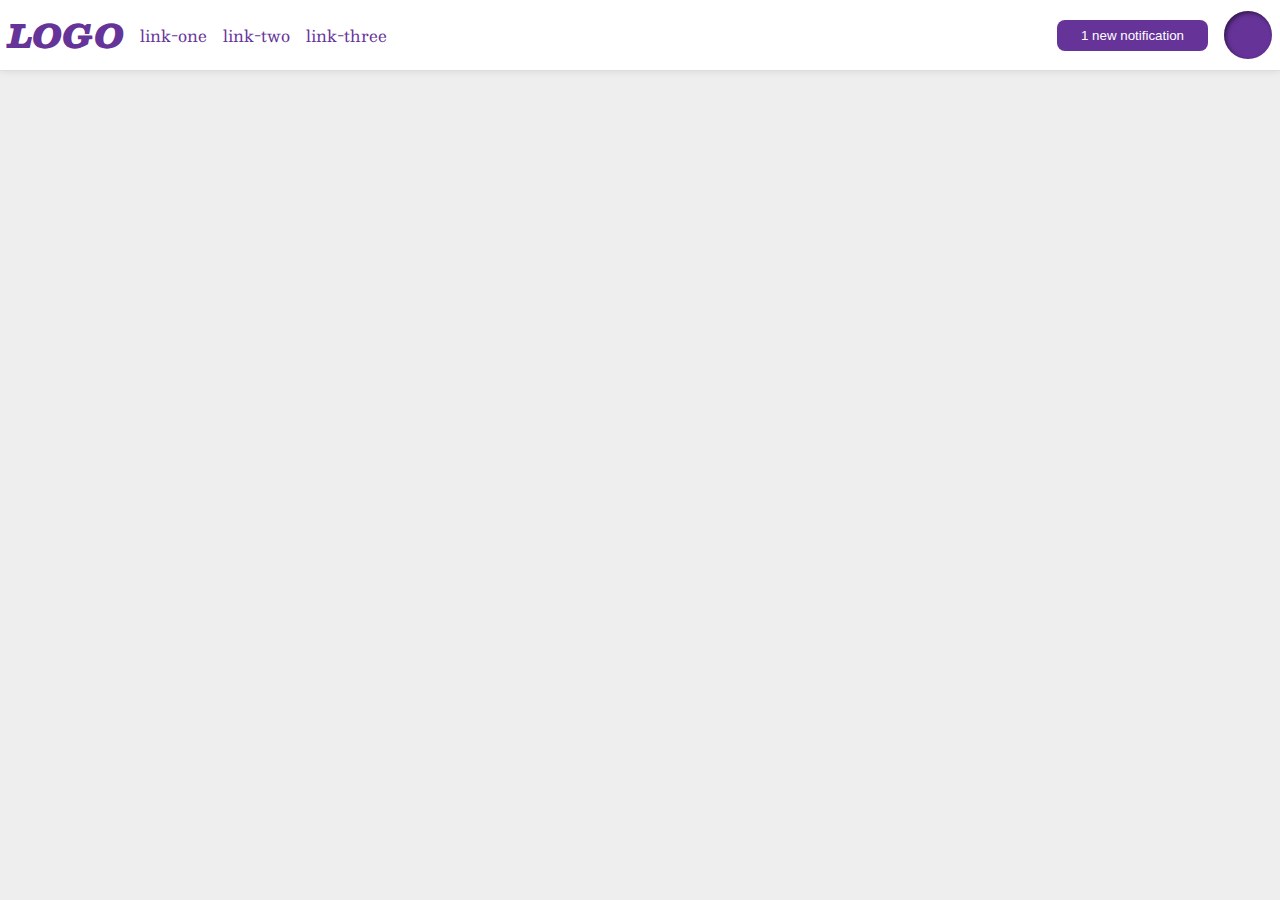
<file: flex/03-flex-header-2/index.html>
<!DOCTYPE html>
<html lang="en">
  <head>
    <meta charset="UTF-8">
    <meta http-equiv="X-UA-Compatible" content="IE=edge">
    <meta name="viewport" content="width=device-width, initial-scale=1.0">
    <title>Flex Header 2</title>
    <link rel="stylesheet" href="style.css">
  </head>
  <body>
    <div class="header">
      <div class="left">
        <div class="logo">
          LOGO
        </div>
        <ul class="links">
          <li><a href="https://google.com">link-one</a></li>
          <li><a href="https://google.com">link-two</a></li>
          <li><a href="https://google.com">link-three</a></li>
        </ul>
      </div>
      <div class="right">
        <button class="notifications">
          1 new notification
        </button>
        <div class="profile-image"></div>
      </div>
    </div>
  </body>
</html>
</file>
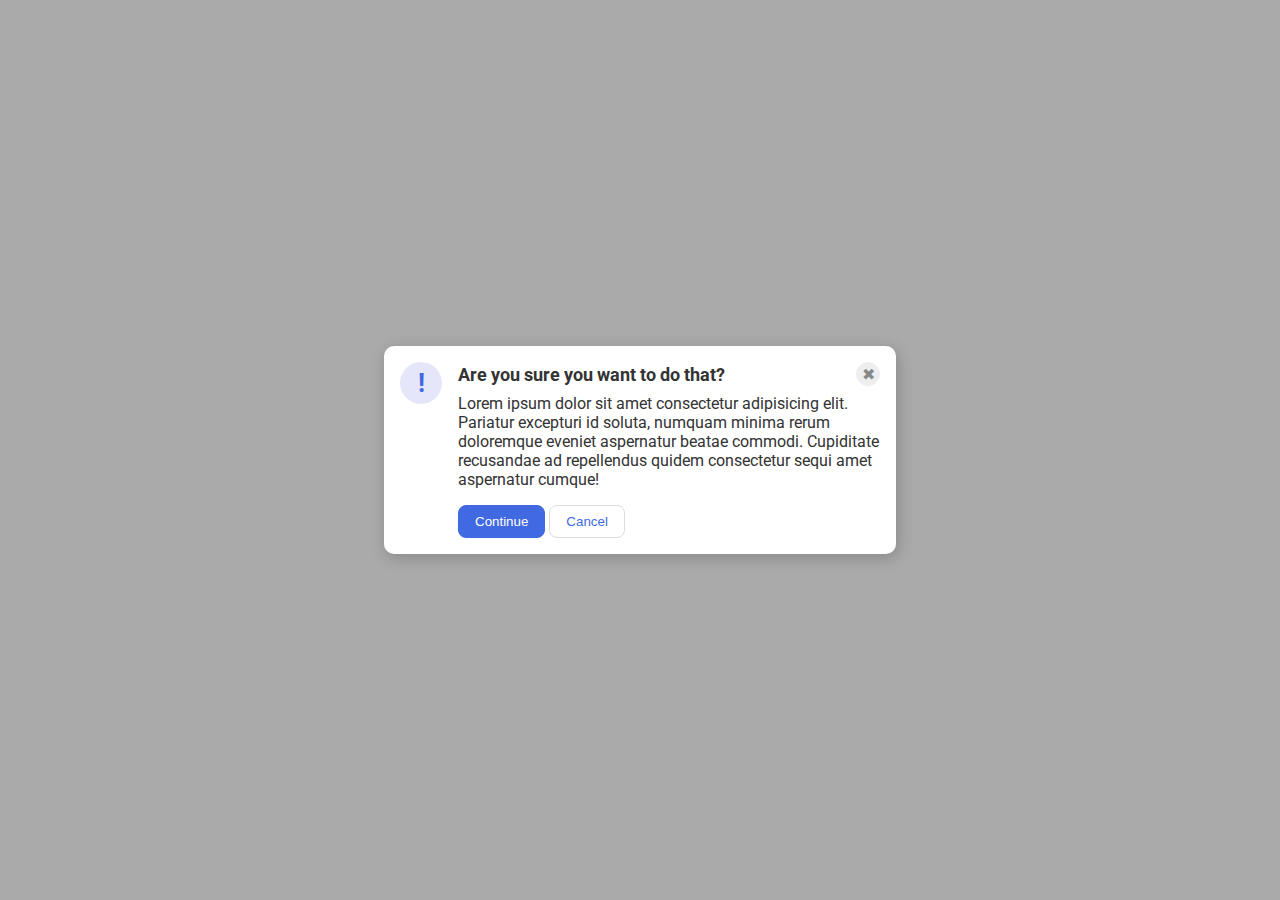
<file: flex/05-flex-modal/index.html>
<!DOCTYPE html>
<html lang="en">
  <head>
    <meta charset="UTF-8">
    <meta http-equiv="X-UA-Compatible" content="IE=edge">
    <meta name="viewport" content="width=device-width, initial-scale=1.0">
    <link rel="stylesheet" href="style.css">
    <title>Modal</title>
  </head>
  <body>
    <div class="modal">
      <div class="icon">!</div>
      <div class="container">
        <div class="header">Are you sure you want to do that?
          <button class="close-button">✖</button>
        </div>
        <div class="text">Lorem ipsum dolor sit amet consectetur adipisicing elit. Pariatur excepturi id soluta, numquam minima rerum doloremque eveniet aspernatur beatae commodi. Cupiditate recusandae ad repellendus quidem consectetur sequi amet aspernatur cumque!</div>
        <button class="continue">Continue</button>
        <button class="cancel">Cancel</button>
      </div>
    </div>
  </body>
</html>
</file>
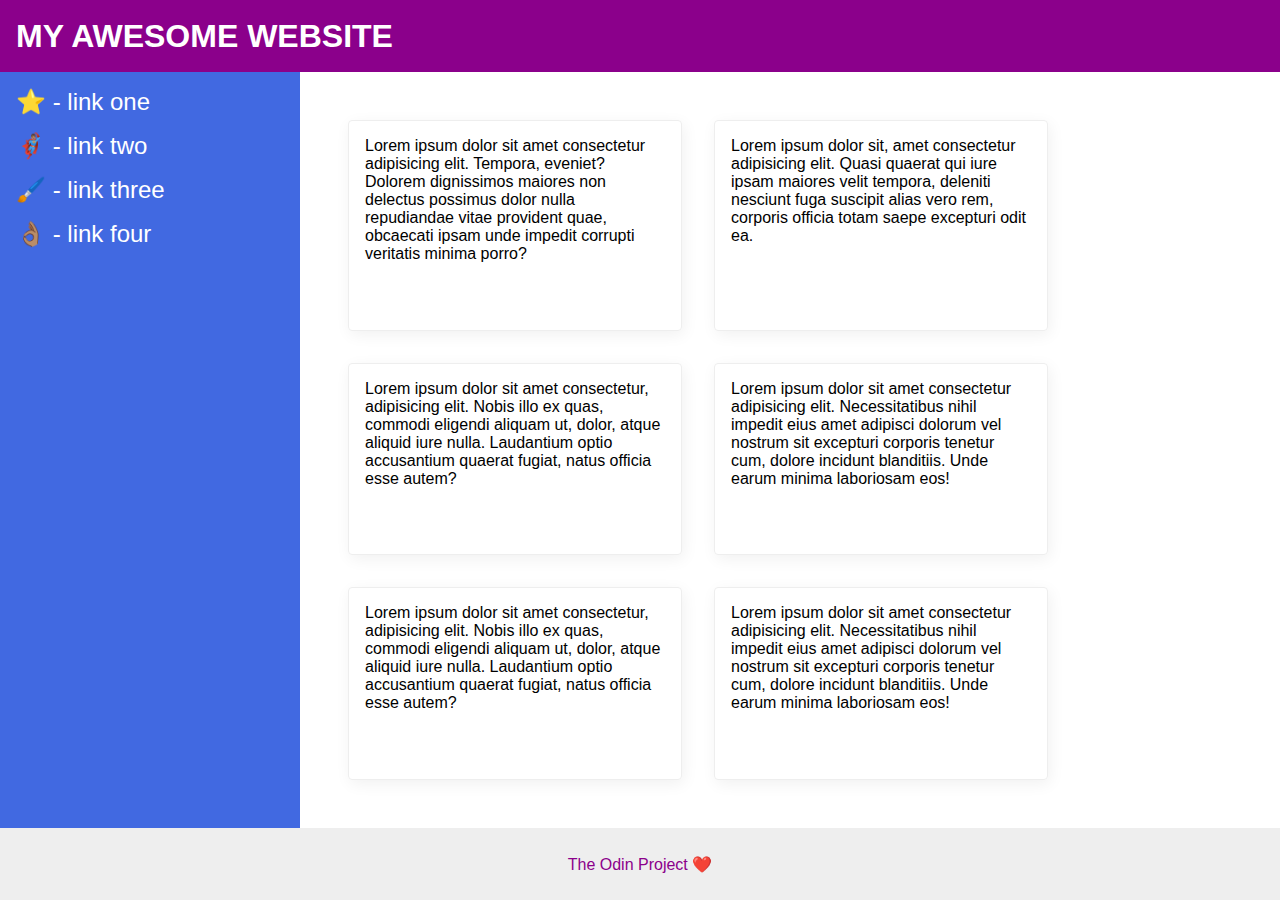
<file: flex/07-flex-layout-2/index.html>
<!DOCTYPE html>
<html lang="en">
  <head>
    <meta charset="UTF-8">
    <meta http-equiv="X-UA-Compatible" content="IE=edge">
    <meta name="viewport" content="width=device-width, initial-scale=1.0">
    <title>The Holy Grail</title>
    <link rel="stylesheet" href="style.css">
  </head>
  <body>
    <div class="header">
      MY AWESOME WEBSITE
    </div>
    <div class="body">
      <div class="sidebar">
        <ul>
          <li><a href="#">⭐ - link one</a></li>
          <li><a href="#">🦸🏽‍♂️ - link two</a></li>
          <li><a href="#">🖌️ - link three</a></li>
          <li><a href="#">👌🏽 - link four</a></li>
        </ul>
      </div>
      <div class="container">
        <div class="card">Lorem ipsum dolor sit amet consectetur adipisicing elit. Tempora, eveniet? Dolorem dignissimos maiores non delectus possimus dolor nulla repudiandae vitae provident quae, obcaecati ipsam unde impedit corrupti veritatis minima porro?</div>
        <div class="card">Lorem ipsum dolor sit, amet consectetur adipisicing elit. Quasi quaerat qui iure ipsam maiores velit tempora, deleniti nesciunt fuga suscipit alias vero rem, corporis officia totam saepe excepturi odit ea.</div>
        <div class="card">Lorem ipsum dolor sit amet consectetur, adipisicing elit. Nobis illo ex quas, commodi eligendi aliquam ut, dolor, atque aliquid iure nulla. Laudantium optio accusantium quaerat fugiat, natus officia esse autem?</div>
        <div class="card">Lorem ipsum dolor sit amet consectetur adipisicing elit. Necessitatibus nihil impedit eius amet adipisci dolorum vel nostrum sit excepturi corporis tenetur cum, dolore incidunt blanditiis. Unde earum minima laboriosam eos!</div>
        <div class="card">Lorem ipsum dolor sit amet consectetur, adipisicing elit. Nobis illo ex quas, commodi eligendi aliquam ut, dolor, atque aliquid iure nulla. Laudantium optio accusantium quaerat fugiat, natus officia esse autem?</div>
        <div class="card">Lorem ipsum dolor sit amet consectetur adipisicing elit. Necessitatibus nihil impedit eius amet adipisci dolorum vel nostrum sit excepturi corporis tenetur cum, dolore incidunt blanditiis. Unde earum minima laboriosam eos!</div>
      </div>
    </div>
    <div class="footer">
      The Odin Project ❤️
    </div>
  </body>
</html>
</file>
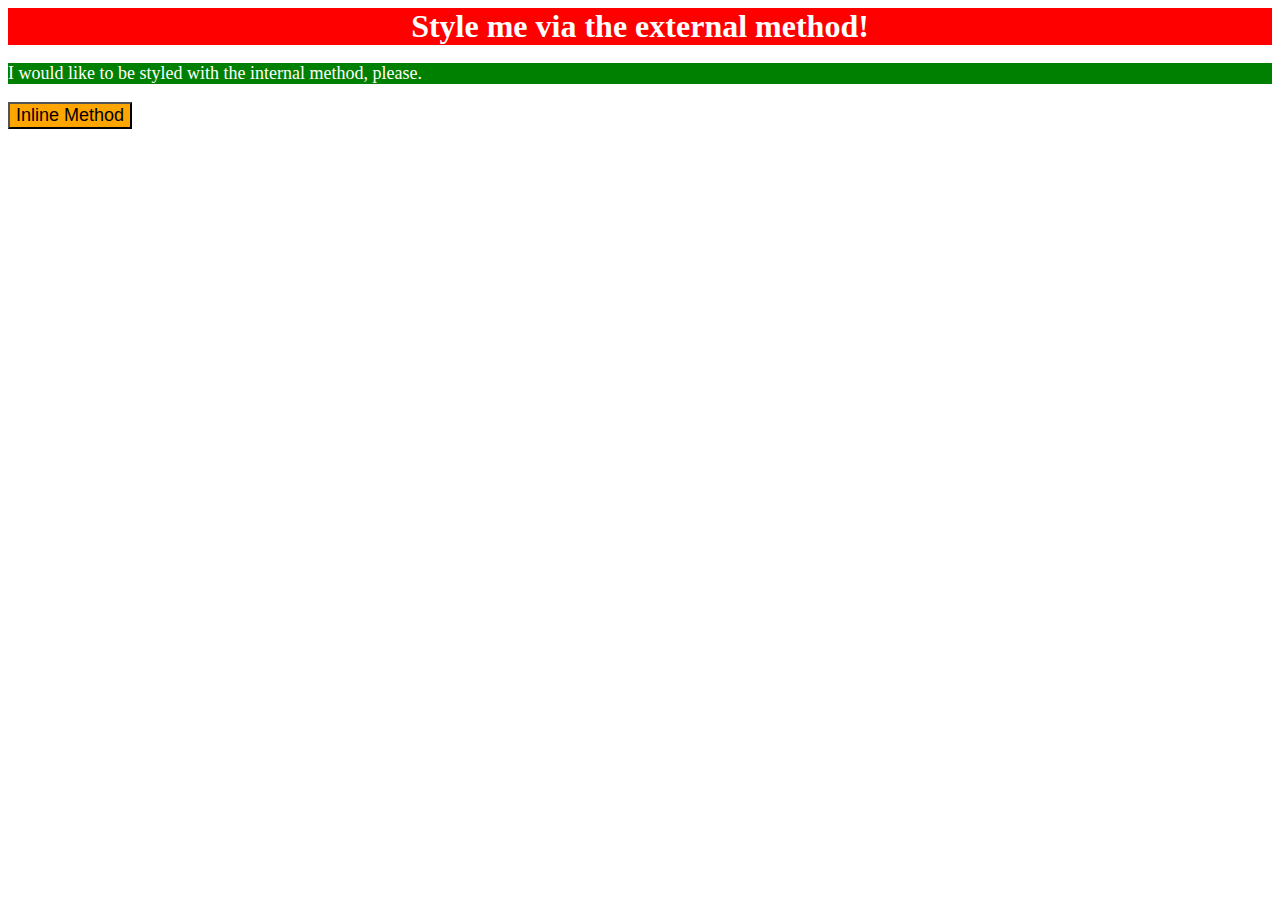
<file: foundations/01-css-methods/index.html>
<!DOCTYPE html>
<html lang="en">

<head>
  <meta charset="UTF-8">
  <meta http-equiv="X-UA-Compatible" content="IE=edge">
  <meta name="viewport" content="width=device-width, initial-scale=1.0">
  <link rel="stylesheet" , href="styles.css">
  <title>Methods for Adding CSS</title>
  <style>
    p {
      color: white;
      background-color: green;
      font-size: 18px;
    }
  </style>
</head>

<body>
  <div>Style me via the external method!</div>
  <p>I would like to be styled with the internal method, please.</p>
  <button style="background-color: orange; font-size: 18px;">Inline Method</button>
</body>

</html>
</file>
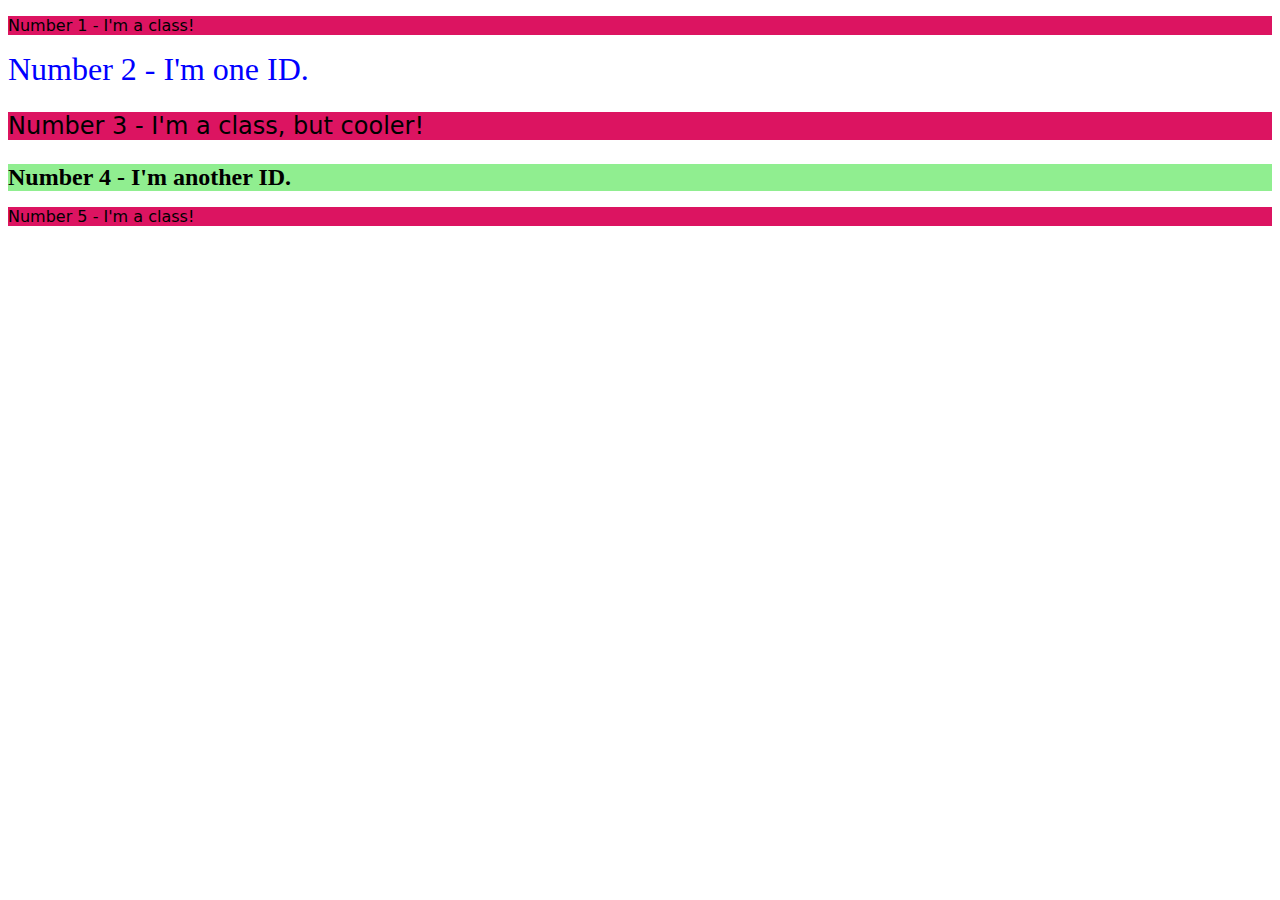
<file: foundations/02-class-id-selectors/index.html>
<!DOCTYPE html>
<html lang="en">
  <head>
    <meta charset="UTF-8">
    <meta http-equiv="X-UA-Compatible" content="IE=edge">
    <meta name="viewport" content="width=device-width, initial-scale=1.0">
    <title>Class and ID Selectors</title>
    <link rel="stylesheet" href="style.css">
  </head>
  <body>
    <p class="the-class">Number 1 - I'm a class!</p>
    <div id="num-2">Number 2 - I'm one ID.</div>
    <p class="the-class special" id="num-3">Number 3 - I'm a class, but cooler!</p>
    <div id="num-4">Number 4 - I'm another ID.</div>
    <p class="the-class">Number 5 - I'm a class!</p>
  </body>
</html>
</file>
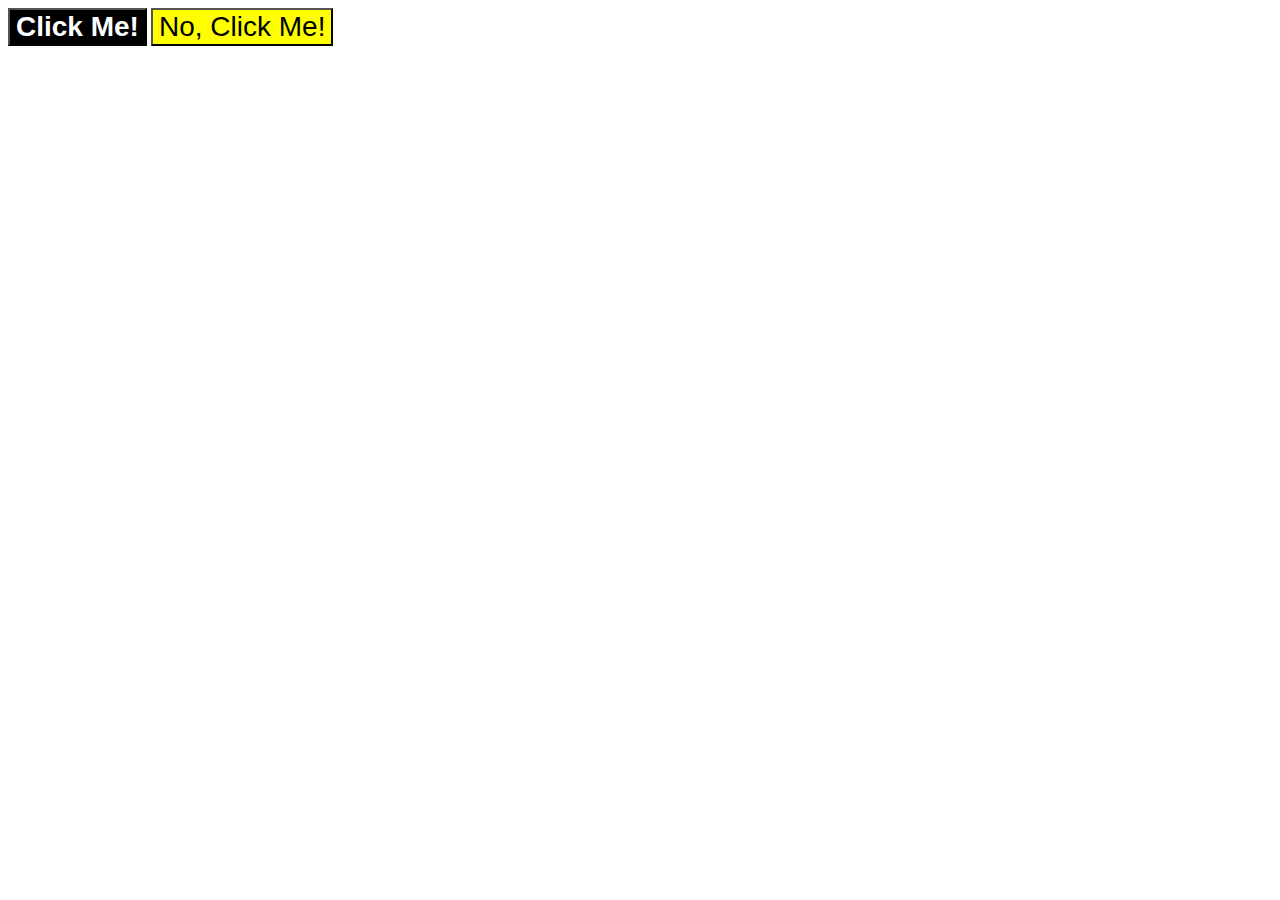
<file: foundations/03-grouping-selectors/index.html>
<!DOCTYPE html>
<html lang="en">
  <head>
    <meta charset="UTF-8">
    <meta http-equiv="X-UA-Compatible" content="IE=edge">
    <meta name="viewport" content="width=device-width, initial-scale=1.0">
    <title>Grouping Selectors</title>
    <link rel="stylesheet" href="style.css">
  </head>
  <body>
    <button class="one">Click Me!</button>
    <button class="two">No, Click Me!</button>
  </body>
</html>
</file>
<file: flex/03-flex-header-2/style.css>
/* this is some magical font-importing.  
you'll learn about it later. */
@import url('https://fonts.googleapis.com/css2?family=Besley:ital,wght@0,400;1,900&display=swap');

body {
  margin: 0;
  background: #eee;
  font-family: Besley, serif;
}

.header {
  background: white;
  border-bottom: 1px solid #ddd;
  box-shadow: 0 0 8px rgba(0,0,0,.1);
  display: flex;
  justify-content: space-between;
  padding: 8px;
}

.left, .right {
  display: flex;
  align-items: center;
  gap: 16px;
}

.profile-image {
  background: rebeccapurple;
  box-shadow: inset 2px 2px 4px rgba(0,0,0,.5);
  border-radius: 50%;
  width: 48px;
  height: 48px;
}

.logo {
  color: rebeccapurple;
  font-size: 32px;
  font-weight: 900;
  font-style: italic;
}

button {
  border: none;
  border-radius: 8px;
  background: rebeccapurple;
  color: white;
  padding: 8px 24px;
}

a {
  /* this removes the line under our links */
  text-decoration: none;
  color: rebeccapurple;
}

ul {
  list-style-type: none;
  display: flex;
  margin: 0;
  padding: 0;
  gap: 16px;
}
</file>
<file: flex/05-flex-modal/style.css>
@import url('https://fonts.googleapis.com/css2?family=Roboto:wght@400;700&display=swap');

html, body {
  height: 100%;
}

body {
  font-family: Roboto, sans-serif;
  margin: 0;
  background: #aaa;
  color: #333;
  /* I'll give you this one for free lol */
  display: flex;
  align-items: center;
  justify-content: center;
}

.modal {
  background: white;
  width: 480px;
  border-radius: 10px;
  box-shadow: 2px 4px 16px rgba(0,0,0,.2);
  display: flex;
  gap: 16px;
  padding: 16px;
}

.header {
  display: flex;
  align-items: center;
  justify-content: space-between;
  font-size: 18px;
  font-weight: 700;
  margin-bottom: 8px;}

.icon {
  color: royalblue;
  font-size: 26px;
  font-weight: 700;
  background: lavender;
  width: 42px;
  height: 42px;
  border-radius: 50%;
  display: flex;
  align-items: center;
  justify-content: center;
  flex-shrink: 0;
}

.close-button {
  background: #eee;
  border-radius: 50%;
  color: #888;
  font-weight: 400;
  font-size: 16px;
  height: 24px;
  width: 24px;
  display: flex;
  align-items: center;
  justify-content: center;
  border: 1px solid #eee;
  padding: 0;
}

button {
  cursor: pointer;
  padding: 8px 16px;
  border-radius: 8px;
}

button.continue {
  background: royalblue;
  border: 1px solid royalblue;
  color: white;
}

button.cancel {
  background: white;
  border: 1px solid #ddd;
  color: royalblue;
}

.text {
  margin-bottom: 16px;
}
</file>
<file: flex/07-flex-layout-2/style.css>
body {
  font-family: -apple-system, BlinkMacSystemFont, 'Segoe UI', Roboto, Oxygen, Ubuntu, Cantarell, 'Open Sans', 'Helvetica Neue', sans-serif;
  margin: 0;
  min-height: 100vh;
  display: flex;
  flex-direction: column;
}

ul {
  list-style-type: none;
  margin: 0;
  padding: 0;
}

li {
  margin-bottom: 16px;
}

a {
  color: white;
  text-decoration: none;
  font-size: 24px;
}

.body {
  display: flex;
  flex: 1;
}

.sidebar{
  flex-shrink: 0;
  padding: 16px;
}

.container {
  padding: 48px;
  display: flex;
  flex-wrap: wrap;
  gap: 32px;
}

.card {
  padding: 16px;
  width: 300px;
}

.header {
  height: 72px;
  background: darkmagenta;
  color: white;
  display: flex;
  align-items: center;
  padding: 0 16px;
  font-size: 32px;
  font-weight: 900;
}

.footer {
  height: 72px;
  background: #eee;
  color: darkmagenta;
  display: flex;
  align-items: center;
  justify-content: center;
}

.sidebar {
  width: 300px;
  background: royalblue;
  box-sizing: border-box;
}

.card {
  border: 1px solid #eee;
  box-shadow: 2px 4px 16px rgba(0,0,0,.06);
  border-radius: 4px;
}
</file>
<file: foundations/01-css-methods/styles.css>
div {
    color:white;
    background-color: red;
    font-size: 32px;
    text-align: center;
    font-weight: bold;
}
</file>
<file: foundations/02-class-id-selectors/style.css>
.the-class{
    background-color: rgb(220, 20, 97);
    font-family: Verdana, "DejaVu Sans", "sans-serif";
}

.special{
    font-size: 24px;
}

#num-2{
    color: blue;
    font-size: 32px;
}

#num-4{
    background-color: lightgreen;
    font-size: 24px;
    font-weight: bold;
}
</file>
<file: foundations/03-grouping-selectors/style.css>
.one, .two{
    font-size: 28px;
    font-family: Helvetica, "Times New Romans", sans-serif
}
.one{
    background-color: black;
    color: white;
    font-weight: bold;
}
.two{
    background-color: yellow;
}
</file>
